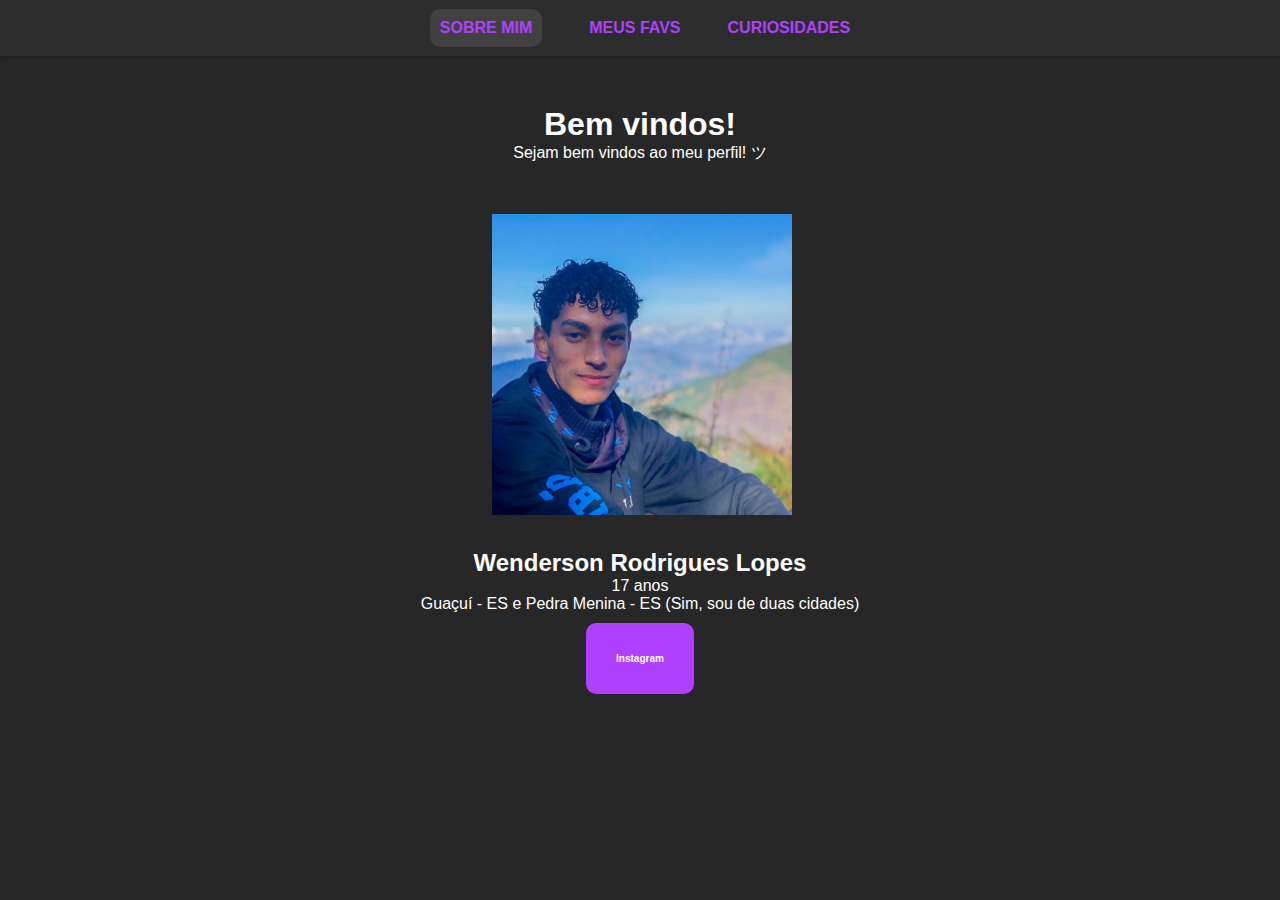
<file: AboutMe/index.html>
<!DOCTYPE html>
<html lang="pt-br">
<head>
    <meta charset="UTF-8">
    <meta http-equiv="X-UA-Compatible" content="IE=edge">
    <meta name="viewport" content="width=device-width, initial-scale=1.0">
    <title>About me <3</title>
    <link rel="stylesheet" href="style.css">
    <link rel="shortcut icon" href="ico/icon.ico" type="image/x-icon">
</head>
<body>
    <div class="header" id="header">
    <div class="navigation_header">
        <a href="index.html" class="active">SOBRE MIM</a>
        <a href="favs.html">MEUS FAVS</a>
        <a href="curiosidades.html">CURIOSIDADES</a>
    </div>
</div>
<div class="welcome">
    <h1>Bem vindos!</h1>
    <p>Sejam bem vindos ao meu perfil! ツ</p>
    </div>
<div class="content" id="content">
    <div class="profile" id="profile"></div>
    <div class="profile">
        <img src="Images/Picture 1.jpeg" alt="profile" width="300px">
    </div>
    <div class="intro">
        <h2>Wenderson Rodrigues Lopes</h2>
        <p>17 anos <br> Guaçuí - ES e Pedra Menina - ES (Sim, sou de duas cidades)</p>
        <div class="button">
            <a href="https://www.instagram.com/wendersonline/" target="_blank">
                <button class="button"> Instagram </button>
            </a>
        </div>
    </div>
</div>
</body>
</html>
</file>
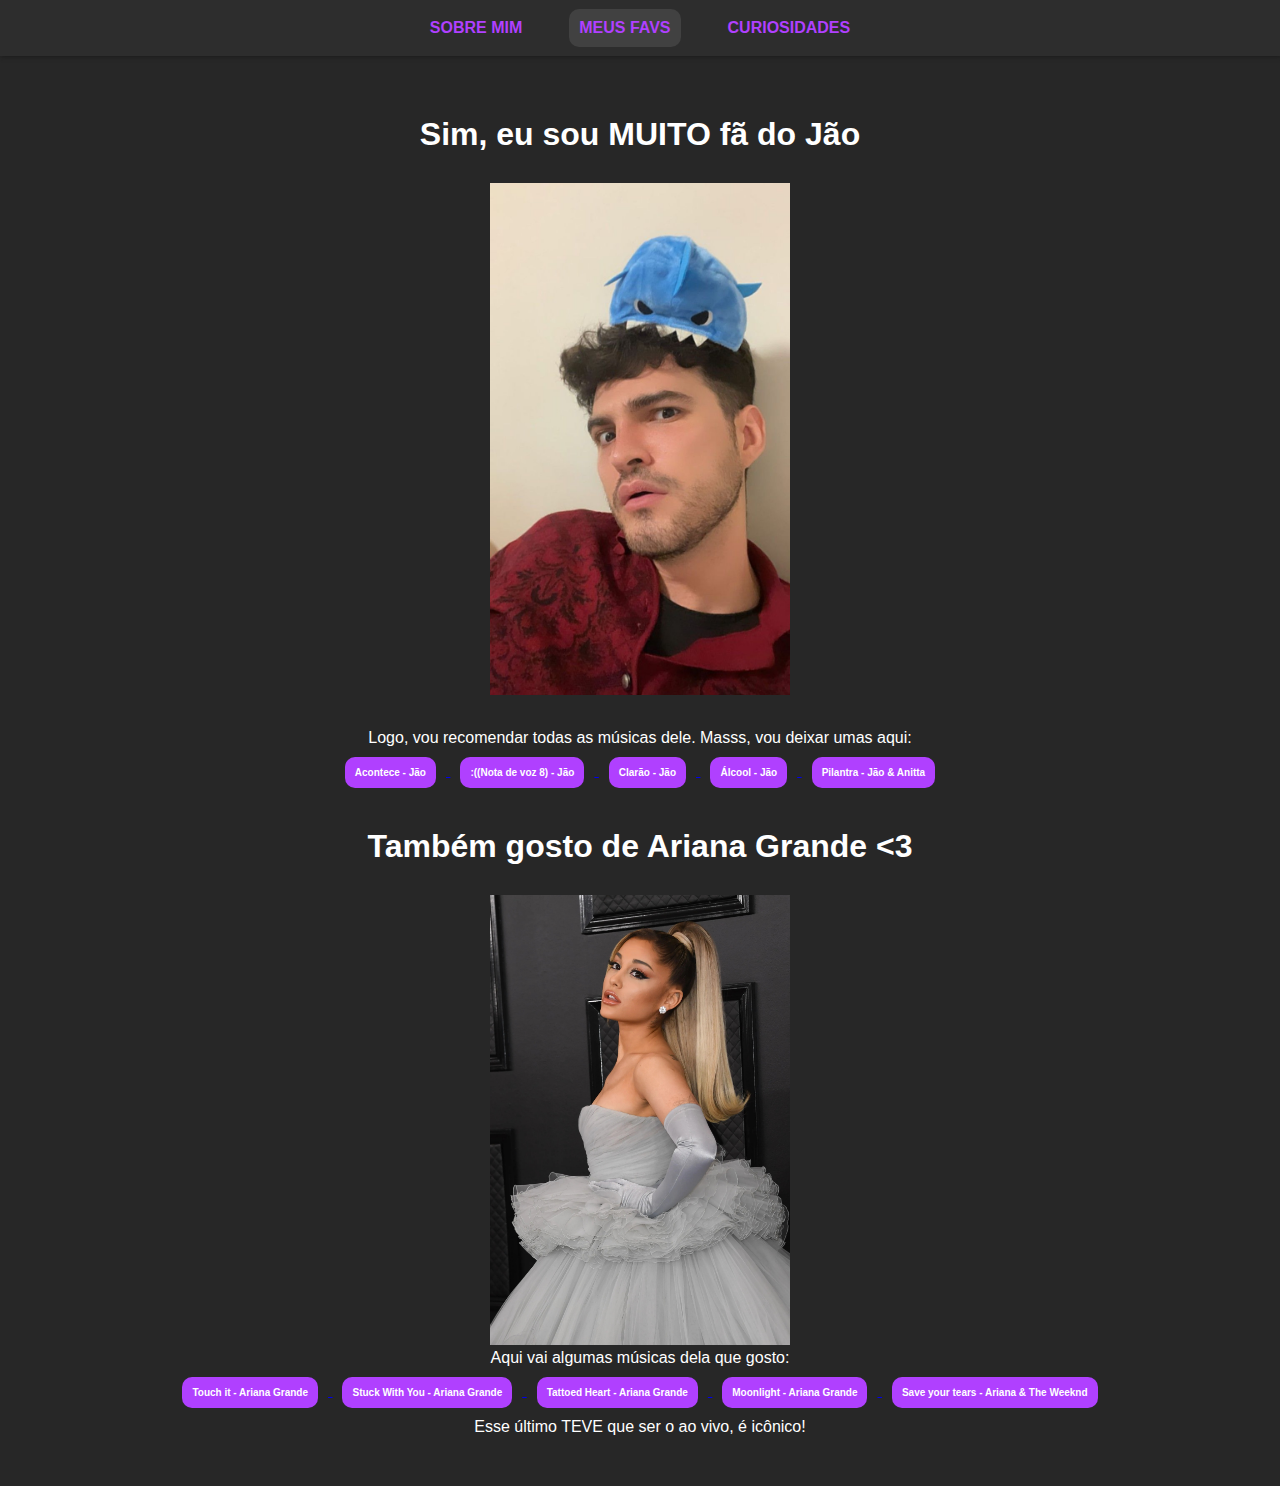
<file: AboutMe/favs.html>
<!DOCTYPE html>
<html lang="pt-br">
<head>
    <meta charset="UTF-8">
    <meta http-equiv="X-UA-Compatible" content="IE=edge">
    <meta name="viewport" content="width=device-width, initial-scale=1.0">
    <title>About me <3</title>
    <link rel="stylesheet" href="style.css">
    <link rel="shortcut icon" href="ico/icon.ico" type="image/x-icon">
</head>
<body>
    <div class="header" id="header">
        <div class="navigation_header">
            <a href="index.html">SOBRE MIM</a>
            <a href="favs.html" class="active">MEUS FAVS</a>
            <a href="curiosidades.html">CURIOSIDADES</a>
        </div>
    </div>
    <div class="content2" id="content2">
        <div class="title" id="title">
            <h1>Sim, eu sou MUITO fã do Jão</h1>
            <img class="space" src="Images/jao.jpg" alt="jao-romania" width="300px">
        </div class="button">
            <p>Logo, vou recomendar todas as músicas dele. Masss, vou deixar umas aqui: </p>
            <a href="https://youtu.be/xe66XPVIgS4" target="_blank">
                <button class="button">Acontece - Jão</button>
            </a>
            <a href="https://youtu.be/ziMc-JYxtfY" target="_blank">
                <button class="button">:((Nota de voz 8) - Jão</button>
            </a>
            <a href="https://youtu.be/E-3NTWMFgp0" target="_blank">
                <button class="button">Clarão - Jão</button>
            </a>
            <a href="https://youtu.be/h8Eff8BsfDA" target="_blank">
                <button class="button">Álcool - Jão</button>
            </a>
            <a href="https://youtu.be/xDlLe1xP2qI" target="_blank">
                <button class="button">Pilantra - Jão & Anitta</button>
            </a>
        <h1 class="space">Também gosto de Ariana Grande <3</h1>
            <img src="Images/ariana.jpeg" alt="ariana grande" width="300px">
            <p>Aqui vai algumas músicas dela que gosto: </p>
        <div class="button2">
            </div class="button">
                 <a href="https://youtu.be/hNRjI_biB18" target="_blank">
                    <button class="button">Touch it - Ariana Grande</button>
                </a>
                <a href="https://www.youtube.com/watch?v=h2jvHynuMjI" target="_blank">
                    <button class="button">Stuck With You - Ariana Grande</button>
                </a>
                <a href="https://youtu.be/H6DeIBK0yuc" target="_blank">
                    <button class="button">Tattoed Heart - Ariana Grande</button>
                </a>
                <a href="https://youtu.be/denGNWMNsSY" target="_blank">
                    <button class="button">Moonlight - Ariana Grande</button>
                </a>
                <a href="https://youtu.be/s37x2VSZrLw" target="_blank">
                    <button class="button">Save your tears - Ariana & The Weeknd</button>
                </a>
            </div>
            <p class="p1">Esse último TEVE que ser o ao vivo, é icônico!</p>
        </div>
</body>
</html>
</file>
<file: AboutMe/style.css>
@charset "UTF-8";

:root{ 
    --color-white: #fff;
    --color-black1: #272727;
    --color-black2: #2d2d2d;
    --color-black3: #414141;
    --color-black4: #1c1c1c;
    --color-black5: #343434;
    --collor-purple: #b040ff;
}
*{
    margin: 0;
    padding: 0;
}
body{
    font-family: Arial, Helvetica, sans-serif;
    background-color: var(--color-black1);
    color: var(--color-white);
}
.header,
.navigation_header{
    display: flex;
    flex-direction: row;
    align-items: center;
}
.header{
    background-color: var(--color-black2);
    box-shadow: 1px 1px 4px var(--color-black4);
    height: 56px;
    justify-content: center;
}
.navigation_header{
    gap: 47px;
}
.navigation_header a{
    text-decoration: none;
    color: var(--collor-purple);
    transition: 1s;
    font-weight: bold;

}
.active{
    background-color: var(--color-black3);
    padding: 10px;
    border-radius: 10px;
}
.welcome{
    text-align: center;
    padding-top: 50px;
    
}
.content{
    text-align: center;
    margin-top: 50px;
}
.title,
.content2 {
    text-align: center;
    padding-top: 30px;
}
.profile{
    display: inline-block;
    margin-right: 25px;
}
.intro{
    text-align: center;
    margin-top: 30px;
}

.button {
    background-color: var(--collor-purple);
    border-radius: 10px;
    border: none;
    color: white;
    padding: 10px 10px;
    text-align: center;
    text-decoration: none;
    font-size: 10px;
    font-weight: bold;
    display: inline-block;
    margin: 10px;
  }

  .button:hover {
    background-color: #aa3ff6;
    color: white;
  }
  .space{
    margin: 30px;
  }
.button2 {
    text-align: center;
}
.p1 {
    text-align: center;
    padding-bottom: 50px;
}
.rpg {
    text-align: center;
    padding-top: 30px;
    padding-bottom: 30px;
}
.pic {
    padding-top: 30px;
}
</file>
